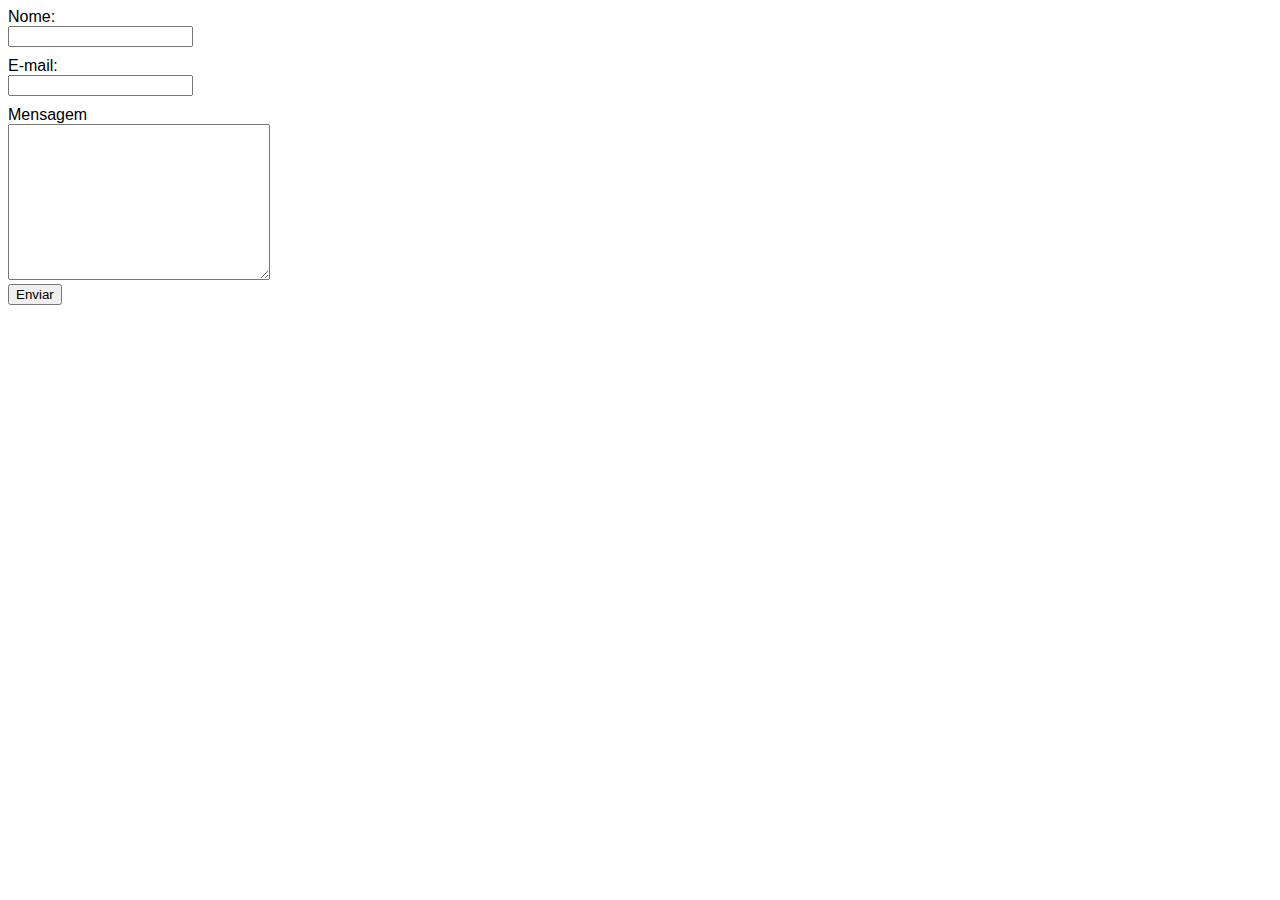
<file: javascript-ninja/challenge-20/index.html>
<!DOCTYPE html>
<html lang="en">
<head>
    <meta charset="utf-8" />
    <title>Challenge 20</title>
    <style>
        body { font-family: sans-serif }
        label { display: block }
        input { margin-bottom: 10px }
    </style>
</head>
<body>
    <form action="." method="get">
        <div>
            <label>Nome:</label>
            <input type="text" />
        </div>

        <div>
            <label>E-mail:</label>
            <input type="email" />
        </div>

        <div>
            <label>Mensagem</label>
            <textarea cols="30" rows="10"></textarea>
        </div>

        <div>
            <button type="submit">Enviar</button>
        </div>
    </form>

    <script src="challenge-20.js"></script>
</body>
</html>
</file>
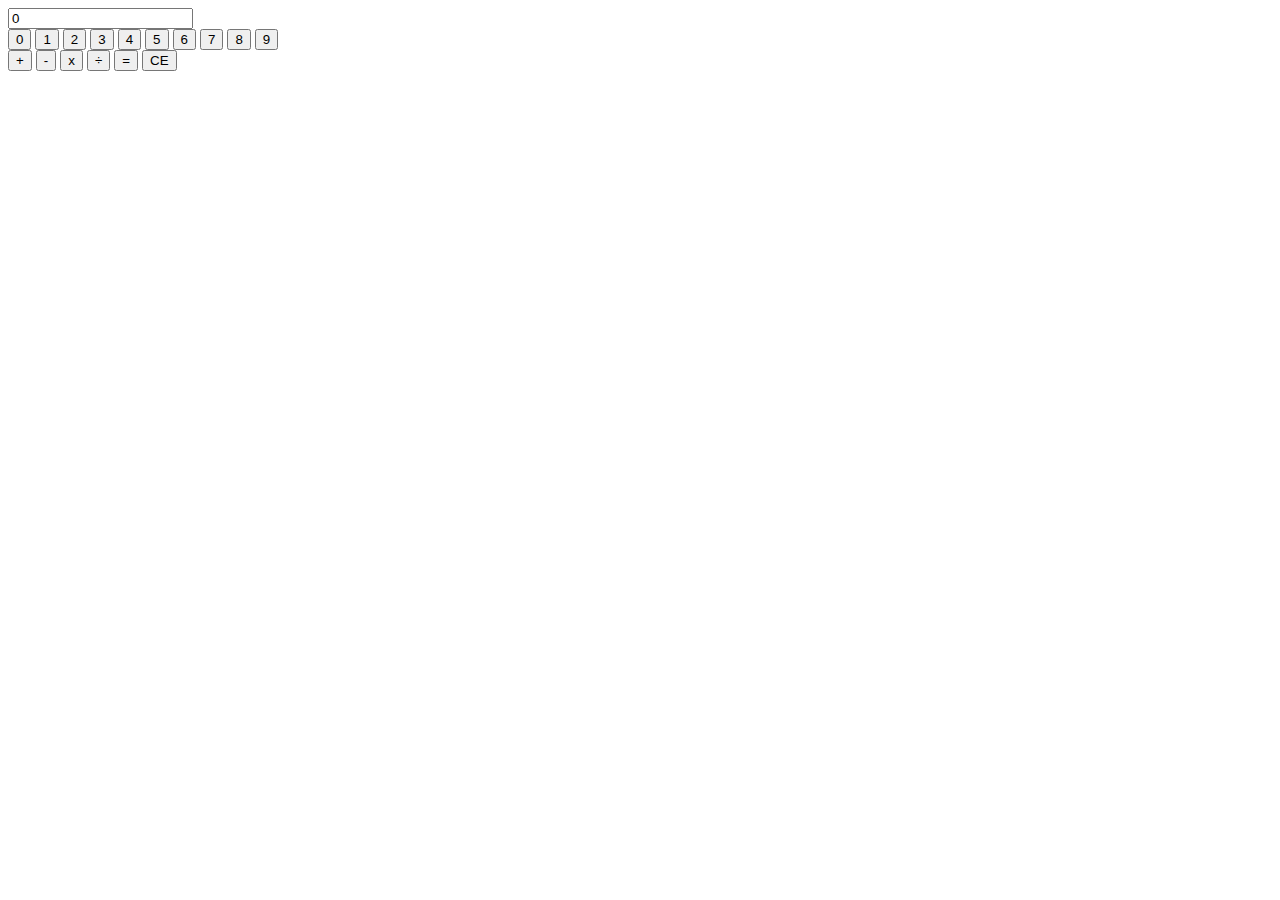
<file: javascript-ninja/challenge-24/index.html>
<!DOCTYPE html>
<html lang="pt-br">
<head>
  <meta charset="utf-8">
  <title>Challenge 24 - Calculator</title>
</head>
<body>
  <input type="text" value="0" readonly data-js="visor">
  <div class="buttons-numbers">
    <button data-js="button-number" value="0">0</button>
    <button data-js="button-number" value="1">1</button>
    <button data-js="button-number" value="2">2</button>
    <button data-js="button-number" value="3">3</button>
    <button data-js="button-number" value="4">4</button>
    <button data-js="button-number" value="5">5</button>
    <button data-js="button-number" value="6">6</button>
    <button data-js="button-number" value="7">7</button>
    <button data-js="button-number" value="8">8</button>
    <button data-js="button-number" value="9">9</button>
  </div>

  <div class="operations">
    <button data-js="button-operation" value="+">+</button>
    <button data-js="button-operation" value="-">-</button>
    <button data-js="button-operation" value="x">x</button>
    <button data-js="button-operation" value="÷">÷</button>
    <button data-js="button-equal" value="=">=</button>
    <button data-js="button-ce" value="ce">CE</button>
  </div>

  <script src="challenge-24.js"></script>
</body>
</html>
</file>
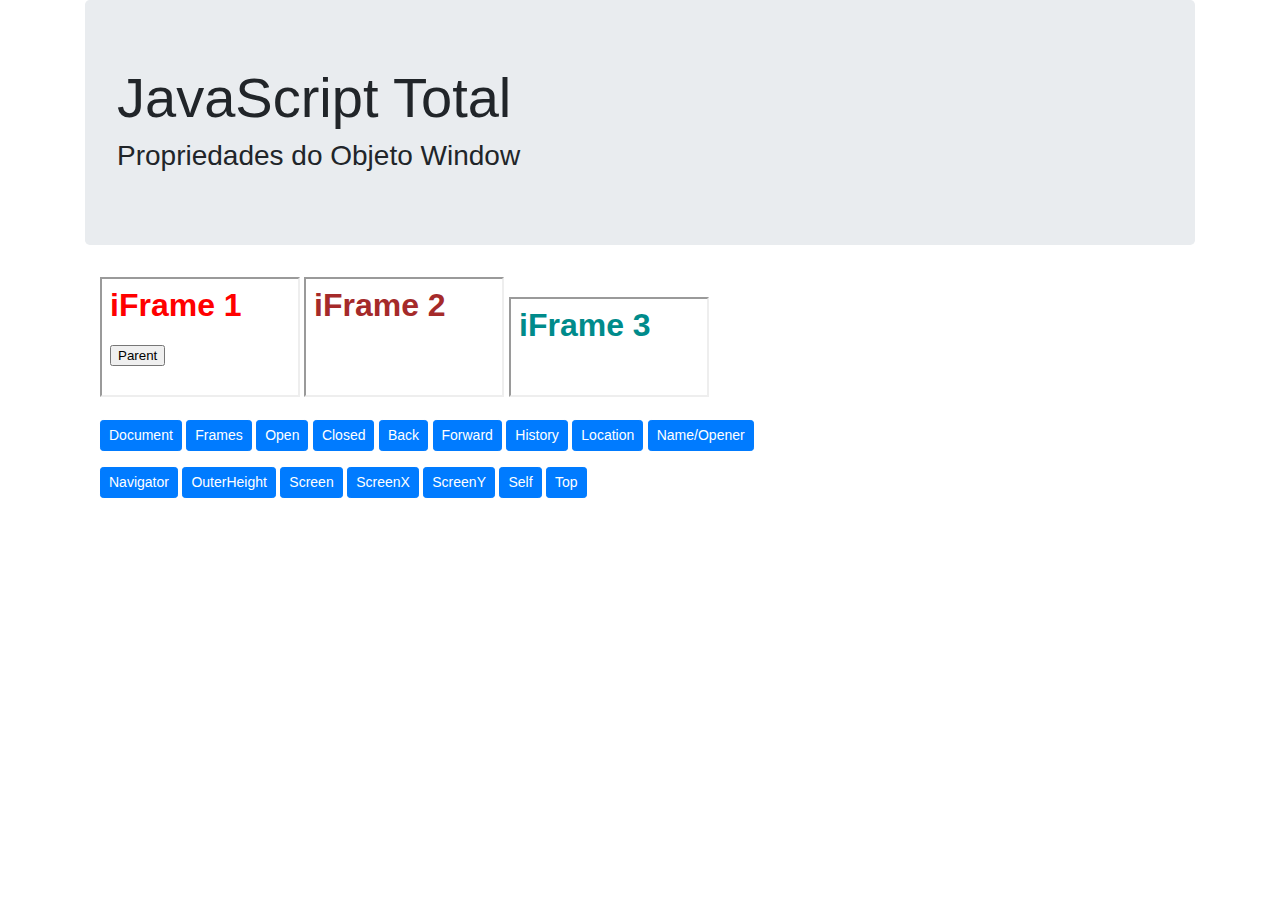
<file: highOrderFunction/Vovotoqueiro/DOM-Aula 18/index.html>
<!DOCTYPE html>
<html lang="en">
  <head>
    <meta charset="UTF-8" />
    <meta name="viewport" content="width=device-width, initial-scale=1.0" />
    <meta http-equiv="X-UA-Compatible" content="ie=edge" />
    <link
      rel="stylesheet"
      href="https://stackpath.bootstrapcdn.com/bootstrap/4.3.1/css/bootstrap.min.css"
      integrity="sha384-ggOyR0iXCbMQv3Xipma34MD+dH/1fQ784/j6cY/iJTQUOhcWr7x9JvoRxT2MZw1T"
      crossorigin="anonymous"
    />
    <title>JavaScript Total</title>
  </head>

  <body>
    <div class="container">
      <div class="jumbotron">
        <h1 class="display-4">JavaScript Total</h1>
        <h3>Propriedades do Objeto Window</h3>
      </div>
      <div class="container">
        <iframe src="iframe1.html" width="200" height="120"></iframe>
        <iframe src="iframe2.html" width="200" height="120"></iframe>
        <iframe src="iframe3.html" width="200" height="100"></iframe>
      </div>
      <div class="container">
        <p></p>
        <button class="btn btn-primary btn-sm" onclick="document_func()">
          Document
        </button>
        <button class="btn btn-primary btn-sm" onclick="frames_func()">
          Frames
        </button>
        <button class="btn btn-primary btn-sm" onclick="open_func()">
          Open
        </button>
        <button class="btn btn-primary btn-sm" onclick="closed_func()">
          Closed
        </button>
        <button class="btn btn-primary btn-sm" onclick="goBack_func()">
          Back
        </button>
        <button class="btn btn-primary btn-sm" onclick="goForward_func()">
          Forward
        </button>
        <button class="btn btn-primary btn-sm" onclick="history_func()">
          History
        </button>
        <button class="btn btn-primary btn-sm" onclick="location_func()">
          Location
        </button>
        <button class="btn btn-primary btn-sm" onclick="name_func()">
          Name/Opener
        </button>
      </div>
      <p></p>
      <div class="container">
        <button class="btn btn-primary btn-sm" onclick="navigator_func()">
          Navigator
        </button>
        <button class="btn btn-primary btn-sm" onclick="outerHeight_func()">
          OuterHeight
        </button>

        <button class="btn btn-primary btn-sm" onclick="screen_func()">
          Screen
        </button>
        <button class="btn btn-primary btn-sm" onclick="screenX_func()">
          ScreenX
        </button>
        <button class="btn btn-primary btn-sm" onclick="screenY_func()">
          ScreenY
        </button>
        <button class="btn btn-primary btn-sm" onclick="self_func()">
          Self
        </button>
        <button class="btn btn-primary btn-sm" onclick="top_func()">
          Top
        </button>
      </div>
    </div>

    <script src="app.js"></script>
  </body>
</html>
</file>
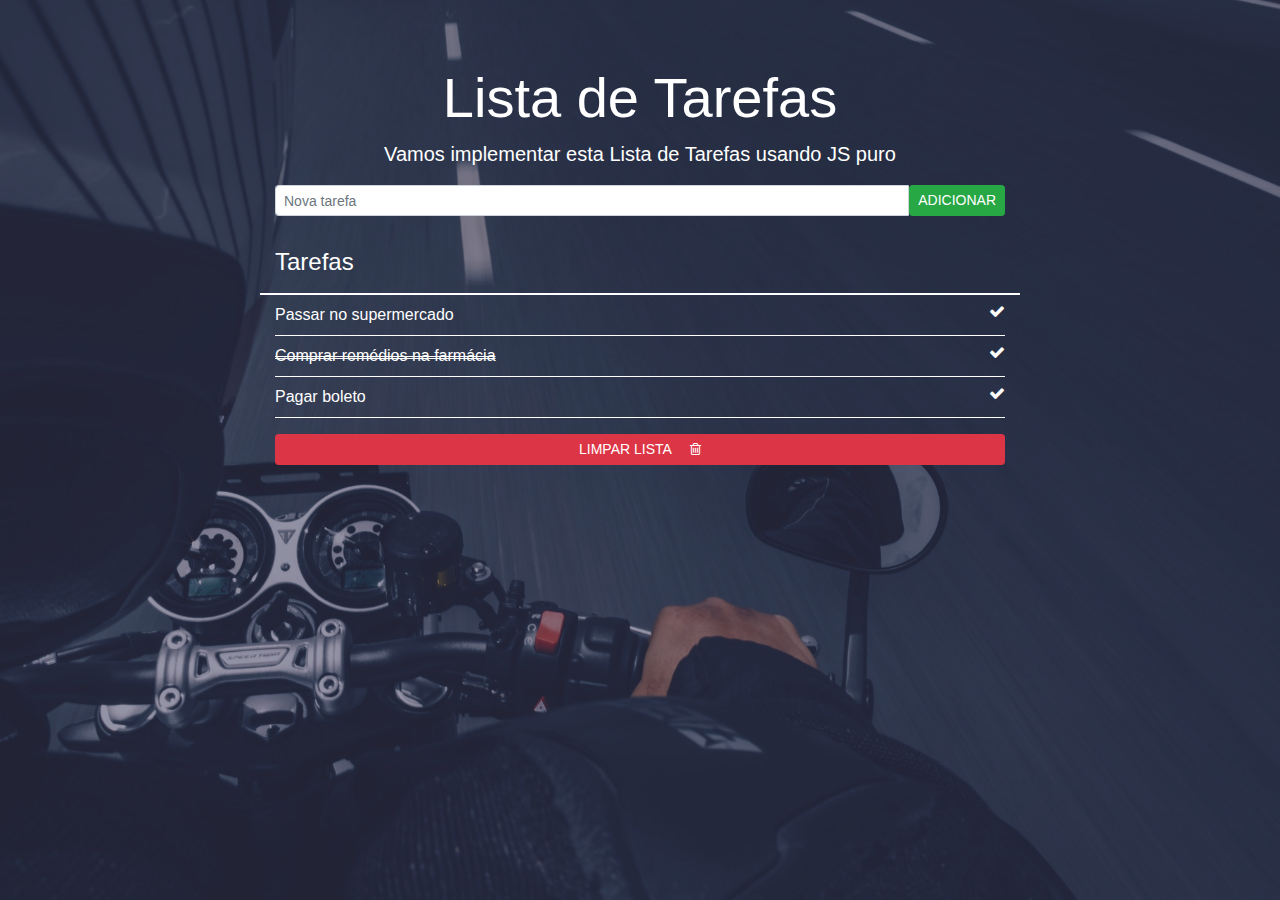
<file: highOrderFunction/Vovotoqueiro/DOM-Aula 19/index.html>
<!DOCTYPE html>
<html lang="pt-br">
  <head>
    <meta charset="UTF-8" />
    <meta name="viewport" content="width=device-width, initial-scale=1.0" />
    <meta http-equiv="X-UA-Compatible" content="ie=edge" />
    <link
      rel="stylesheet"
      href="https://stackpath.bootstrapcdn.com/bootstrap/4.3.1/css/bootstrap.min.css"
      integrity="sha384-ggOyR0iXCbMQv3Xipma34MD+dH/1fQ784/j6cY/iJTQUOhcWr7x9JvoRxT2MZw1T"
      crossorigin="anonymous"
    />
    <link
      href="https://stackpath.bootstrapcdn.com/font-awesome/4.7.0/css/font-awesome.min.css"
      rel="stylesheet"
      integrity="sha384-wvfXpqpZZVQGK6TAh5PVlGOfQNHSoD2xbE+QkPxCAFlNEevoEH3Sl0sibVcOQVnN"
      crossorigin="anonymous"
    />
    <link rel="stylesheet" href="estilo.css" />
    <title>Lista de Tarefas</title>
  </head>

  <body>
    <div class="overlay">
      <div class="container">
        <h1 class="text-center display-4">
          Lista de Tarefas
        </h1>
        <p class="lead text-center">
          Vamos implementar esta Lista de Tarefas usando JS puro
        </p>
        <div class="row">
          <form class="col-8 mx-auto">
            <div class="input-group">
              <input
                type="text"
                class="form-control form-control-sm"
                id="tarefaInput"
                placeholder="Nova tarefa"
              />
              <span
                ><button
                  type="submit"
                  class="text-uppercase btn btn-success btn-sm"
                >
                  Adicionar
                </button></span
              >
            </div>
          </form>
        </div>
        <div class="row">
          <h4 id="titulo-tarefas" class="col-8 mx-auto">Tarefas</h4>
          <!-- <div class="item-lista">Teste</div> -->
          <ul class="lista col-8 mx-auto">
            <li class="item-lista">
              Passar no supermercado
              <a class="check-item" href="#">
                <i class="fa fa-check" aria-hidden="true"></i>
              </a>
            </li>
            <li class="item-lista done">
              Comprar remédios na farmácia
              <a class="check-item" href="#">
                <i class="fa fa-check" aria-hidden="true"></i>
              </a>
            </li>
            <li class="item-lista">
              Pagar boleto
              <a class="check-item" href="#">
                <i class="fa fa-check" aria-hidden="true"></i>
              </a>
            </li>
          </ul>
        </div>
        <div class="row">
          <a class="col-8 mx-auto limpar" href="#">
            <button
              id="limparBtn"
              type="button"
              class="text-uppercase btn btn-danger btn-sm btn-block"
            >
              Limpar Lista <i class="iBtn fa fa-trash-o"></i>
            </button>
          </a>
        </div>
      </div>
    </div>

    <script src="app.js"></script>
  </body>
</html>
</file>
<file: highOrderFunction/Vovotoqueiro/DOM-Aula 19/estilo.css>
body {
  /* background-color: #6e4bb8; */
  background-image: url("./images/moto.jpg");
  min-height: 100vh;
  background-position: center;
  background-size: cover;
  background-repeat: no-repeat;
  color: white;
}
.overlay {
  background-color: rgba(50, 52, 87, 0.5);
  min-height: 100vh;
  min-width: 100vw;
  top: 0;
  bottom: 0;
  position: absolute;
}
h1 {
  margin-top: 4rem;
}
h4 {
  margin-top: 2rem;
  margin-bottom: 0;
}
ul {
  list-style: none;
  margin-top: 1rem;
  border-top: 2px solid white;
}
li {
  border-bottom: 1px solid white;
  padding-top: 0.5rem;
  padding-bottom: 0.5rem;
}
i {
  float: right;
  padding-left: 15px;
}
.iBtn {
  float: none;
  padding-left: 15px;
}
a.check-item {
  color: white;
}
a.check-item :hover {
  color: tomato;
}
a.limpar {
  text-decoration: none;
}

.done {
  text-decoration: line-through;
  text-decoration-style: double;
}
</file>
